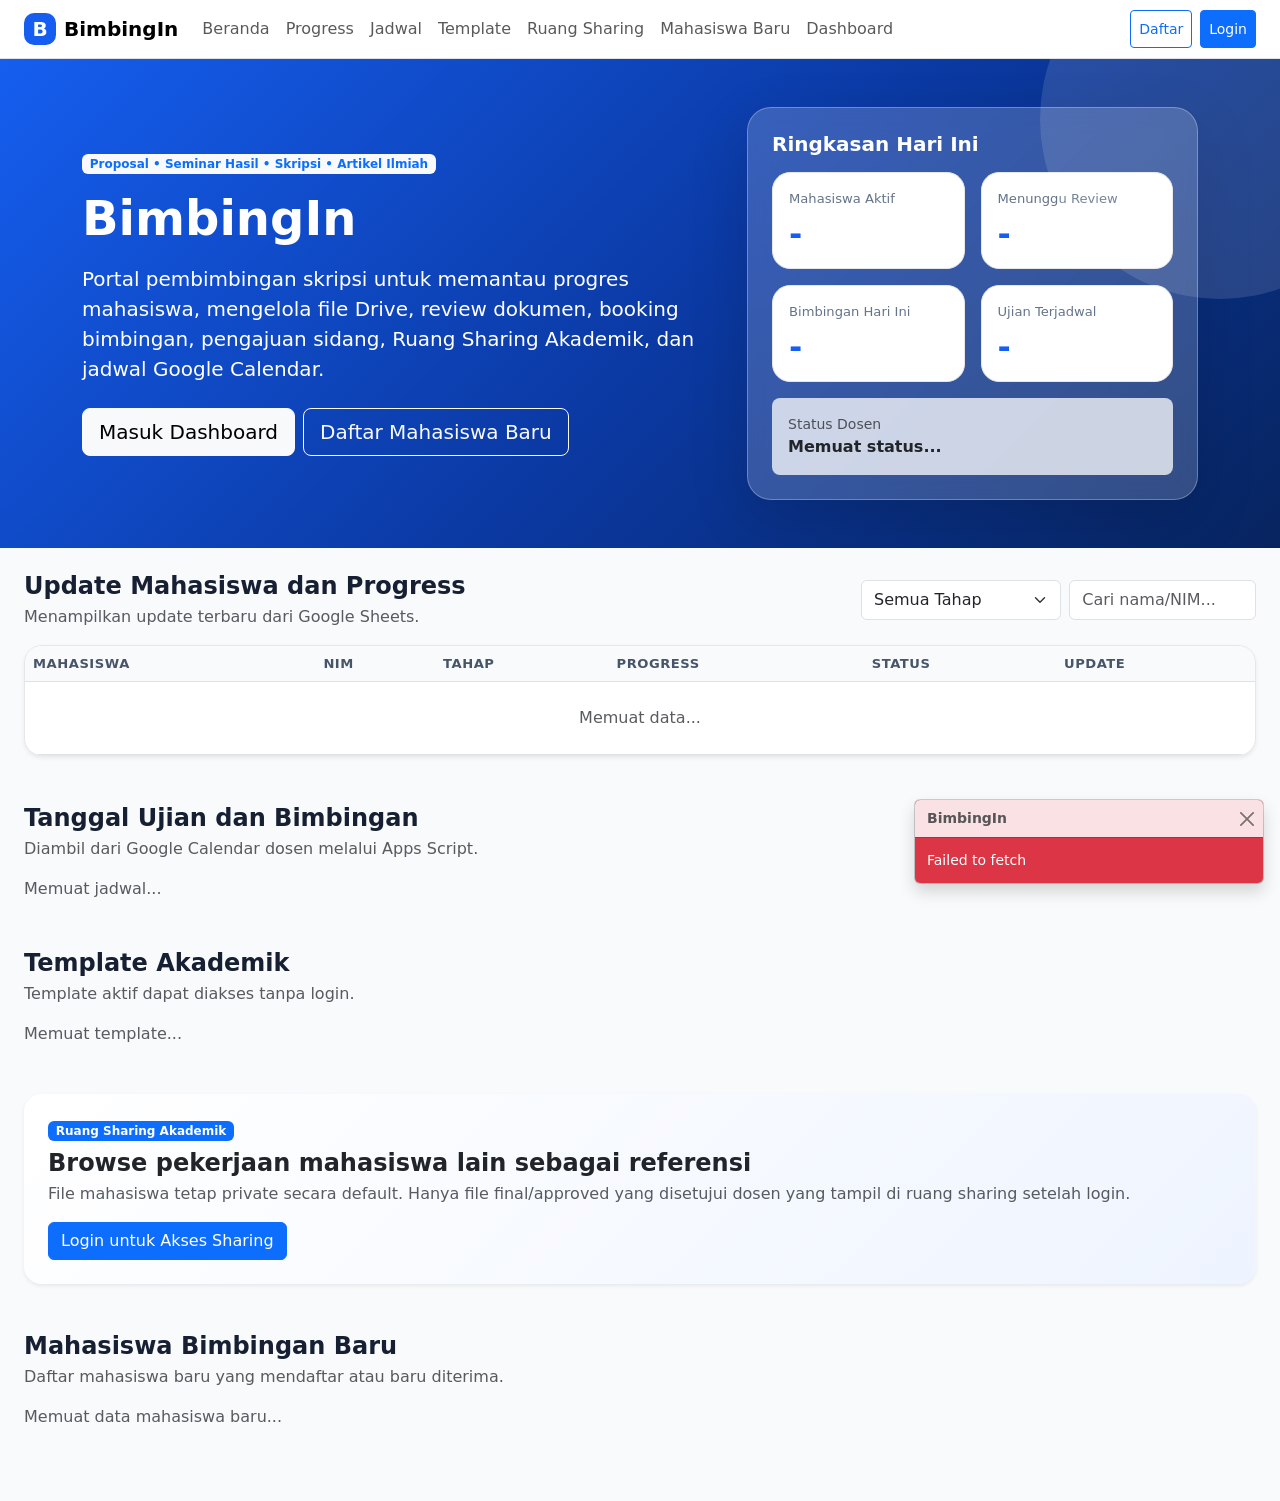
<file: index.html>
<!doctype html>
<html lang="id">
<head>
  <meta charset="utf-8">
  <meta name="viewport" content="width=device-width, initial-scale=1">
  <title>BimbingIn - Sistem Pembimbingan Skripsi</title>
  <meta name="description" content="BimbingIn adalah website pembimbingan skripsi terintegrasi Google Sheets, Drive, Calendar, dan Apps Script.">
  <link href="https://cdn.jsdelivr.net/npm/bootstrap@5.3.3/dist/css/bootstrap.min.css" rel="stylesheet">
  <link href="assets/css/style.css" rel="stylesheet">
</head>
<body>
<nav class="navbar navbar-expand-lg bg-white border-bottom sticky-top">
  <div class="container-fluid px-4">
    <a class="navbar-brand fw-bold d-flex align-items-center gap-2" href="#home"><span class="brand-mark">B</span>BimbingIn</a>
    <button class="navbar-toggler" type="button" data-bs-toggle="collapse" data-bs-target="#navbarNav"><span class="navbar-toggler-icon"></span></button>
    <div class="collapse navbar-collapse" id="navbarNav">
      <ul class="navbar-nav me-auto">
        <li class="nav-item"><a class="nav-link" href="#home">Beranda</a></li>
        <li class="nav-item"><a class="nav-link" href="#updates">Progress</a></li>
        <li class="nav-item"><a class="nav-link" href="#calendar">Jadwal</a></li>
        <li class="nav-item"><a class="nav-link" href="#templates">Template</a></li>
        <li class="nav-item"><a class="nav-link" href="#sharingInfo">Ruang Sharing</a></li>
        <li class="nav-item"><a class="nav-link" href="#newStudents">Mahasiswa Baru</a></li>
        <li class="nav-item"><a class="nav-link" href="#dashboard">Dashboard</a></li>
      </ul>
      <div class="d-flex gap-2" id="authButtons">
        <button class="btn btn-outline-primary btn-sm" data-bs-toggle="modal" data-bs-target="#registerModal">Daftar</button>
        <button class="btn btn-primary btn-sm" data-bs-toggle="modal" data-bs-target="#loginModal">Login</button>
      </div>
      <div class="d-none align-items-center gap-2" id="userBox">
        <span class="small text-muted" id="userLabel"></span>
        <button class="btn btn-outline-danger btn-sm" id="logoutBtn">Logout</button>
      </div>
    </div>
  </div>
</nav>

<header class="hero" id="home">
  <div class="container py-5">
    <div class="row g-4 align-items-center">
      <div class="col-lg-7">
        <span class="badge text-bg-light text-primary mb-3">Proposal • Seminar Hasil • Skripsi • Artikel Ilmiah</span>
        <h1 class="display-5 fw-bold mb-3">BimbingIn</h1>
        <p class="lead mb-4">Portal pembimbingan skripsi untuk memantau progres mahasiswa, mengelola file Drive, review dokumen, booking bimbingan, pengajuan sidang, Ruang Sharing Akademik, dan jadwal Google Calendar.</p>
        <div class="d-flex flex-wrap gap-2">
          <button class="btn btn-light btn-lg" data-bs-toggle="modal" data-bs-target="#loginModal">Masuk Dashboard</button>
          <button class="btn btn-outline-light btn-lg" data-bs-toggle="modal" data-bs-target="#registerModal">Daftar Mahasiswa Baru</button>
        </div>
      </div>
      <div class="col-lg-5">
        <div class="glass-card p-4">
          <h5 class="fw-bold mb-3">Ringkasan Hari Ini</h5>
          <div class="row g-3" id="summaryCards">
            <div class="col-6"><div class="mini-stat"><span>Mahasiswa Aktif</span><strong id="statActiveStudents">-</strong></div></div>
            <div class="col-6"><div class="mini-stat"><span>Menunggu Review</span><strong id="statPendingReviews">-</strong></div></div>
            <div class="col-6"><div class="mini-stat"><span>Bimbingan Hari Ini</span><strong id="statTodayGuidance">-</strong></div></div>
            <div class="col-6"><div class="mini-stat"><span>Ujian Terjadwal</span><strong id="statExamEvents">-</strong></div></div>
          </div>
          <div class="mt-3 p-3 rounded-3 bg-white bg-opacity-75 text-dark">
            <div class="small text-muted">Status Dosen</div>
            <div class="fw-semibold" id="lecturerAvailability">Memuat status...</div>
            <div class="small" id="lecturerAvailabilityNote"></div>
          </div>
        </div>
      </div>
    </div>
  </div>
</header>

<main class="container-fluid px-4 py-4">
  <section class="mb-5" id="updates">
    <div class="d-flex flex-wrap justify-content-between align-items-center gap-2 mb-3">
      <div><h2 class="h4 fw-bold mb-1">Update Mahasiswa dan Progress</h2><p class="text-muted mb-0">Menampilkan update terbaru dari Google Sheets.</p></div>
      <div class="d-flex gap-2"><select class="form-select" id="publicStageFilter"><option value="">Semua Tahap</option><option>Proposal</option><option>Seminar Hasil</option><option>Skripsi</option><option>Artikel Ilmiah</option></select><input class="form-control" id="publicSearch" placeholder="Cari nama/NIM..."></div>
    </div>
    <div class="table-responsive card shadow-sm"><table class="table table-hover align-middle mb-0"><thead><tr><th>Mahasiswa</th><th>NIM</th><th>Tahap</th><th>Progress</th><th>Status</th><th>Update</th></tr></thead><tbody id="publicProgressBody"><tr><td colspan="6" class="text-center text-muted py-4">Memuat data...</td></tr></tbody></table></div>
  </section>

  <section class="mb-5" id="calendar">
    <div class="d-flex justify-content-between align-items-center mb-3"><div><h2 class="h4 fw-bold mb-1">Tanggal Ujian dan Bimbingan</h2><p class="text-muted mb-0">Diambil dari Google Calendar dosen melalui Apps Script.</p></div><button class="btn btn-outline-secondary btn-sm" id="refreshPublicBtn">Muat Ulang</button></div>
    <div class="row g-3" id="calendarCards"><div class="col-12 text-muted">Memuat jadwal...</div></div>
  </section>

  <section class="mb-5" id="templates">
    <div class="d-flex justify-content-between align-items-center mb-3"><div><h2 class="h4 fw-bold mb-1">Template Akademik</h2><p class="text-muted mb-0">Template aktif dapat diakses tanpa login.</p></div></div>
    <div class="row g-3" id="templateCards"><div class="col-12 text-muted">Memuat template...</div></div>
  </section>

  <section class="mb-5" id="sharingInfo">
    <div class="card shadow-sm border-0 sharing-public-card"><div class="card-body p-4 d-flex flex-wrap justify-content-between align-items-center gap-3"><div><span class="badge text-bg-primary mb-2">Ruang Sharing Akademik</span><h2 class="h4 fw-bold mb-1">Browse pekerjaan mahasiswa lain sebagai referensi</h2><p class="text-muted mb-0">File mahasiswa tetap private secara default. Hanya file final/approved yang disetujui dosen yang tampil di ruang sharing setelah login.</p></div><button class="btn btn-primary" data-bs-toggle="modal" data-bs-target="#loginModal">Login untuk Akses Sharing</button></div></div>
  </section>

  <section class="mb-5" id="newStudents">
    <div class="d-flex justify-content-between align-items-center mb-3"><div><h2 class="h4 fw-bold mb-1">Mahasiswa Bimbingan Baru</h2><p class="text-muted mb-0">Daftar mahasiswa baru yang mendaftar atau baru diterima.</p></div></div>
    <div class="row g-3" id="newStudentCards"><div class="col-12 text-muted">Memuat data mahasiswa baru...</div></div>
  </section>

  <section class="mb-5 d-none" id="dashboard">
    <div class="d-flex flex-wrap justify-content-between align-items-center gap-2 mb-3"><div><h2 class="h4 fw-bold mb-1" id="dashboardTitle">Dashboard</h2><p class="text-muted mb-0" id="dashboardSubtitle">Fitur menyesuaikan role pengguna.</p></div><button class="btn btn-outline-secondary" id="printReportBtn">Print Report</button></div>
    <div class="card shadow-sm mb-3"><div class="card-body"><div class="d-flex flex-wrap justify-content-between gap-2 mb-3"><div><span class="badge text-bg-info mb-2" id="profileRoleBadge">Profil</span><h5 class="mb-1" id="profileName">-</h5><p class="text-muted mb-0" id="profileMeta">-</p></div><div class="small text-end" id="profileFolder"></div></div><div id="profileFormArea"></div></div></div>

    <div id="studentDashboard" class="d-none">
      <div class="row g-3 mb-3" id="studentSummaryCards"></div>
      <div class="row g-3 mb-3">
        <div class="col-xl-7"><div class="card shadow-sm h-100"><div class="card-body"><h5>Manajemen File Saya</h5><form id="uploadForm" class="row g-2 mb-3"><div class="col-md-4"><select class="form-select" name="folderType" required><option>Proposal</option><option>Seminar Hasil</option><option>Skripsi</option><option>Artikel Ilmiah</option><option>Data Pendukung</option><option>Data Lainnya</option></select></div><div class="col-md-5"><input class="form-control" type="file" name="file" required></div><div class="col-md-3 d-grid"><button class="btn btn-primary" type="submit">Unggah</button></div><div class="col-12"><textarea class="form-control" name="note" rows="2" placeholder="Catatan file atau revisi..."></textarea></div></form><div class="table-responsive"><table class="table table-sm align-middle"><thead><tr><th>Folder</th><th>File</th><th>Status</th><th>Aksi</th></tr></thead><tbody id="studentFilesBody"></tbody></table></div></div></div></div>
        <div class="col-xl-5"><div class="card shadow-sm h-100"><div class="card-body"><h5>Ajukan Review</h5><form id="submitReviewForm"><label class="form-label">Pilih File</label><select class="form-select mb-2" name="fileId" id="submitReviewFileSelect" required></select><label class="form-label">Catatan Perbaikan/Klarifikasi</label><textarea class="form-control mb-2" name="studentNote" rows="4" placeholder="Jelaskan bagian yang sudah diperbaiki atau hal yang ingin dikonfirmasi."></textarea><button class="btn btn-primary" type="submit">Ajukan Review</button></form><hr><h6>Hasil Review Terbaru</h6><div id="studentReviewsBox" class="notes-box">Belum ada review.</div></div></div></div>
      </div>
      <div class="row g-3"><div class="col-lg-6"><div class="card shadow-sm"><div class="card-body"><h5>Ajukan Bimbingan</h5><form id="guidanceForm" class="row g-2"><div class="col-md-6"><input class="form-control" type="datetime-local" name="preferredStart" required></div><div class="col-md-6"><select class="form-select" name="mode"><option>Online</option><option>Offline</option></select></div><div class="col-12"><input class="form-control" name="topic" placeholder="Topik bimbingan" required></div><div class="col-12"><button class="btn btn-primary" type="submit">Ajukan Bimbingan</button></div></form></div></div></div><div class="col-lg-6"><div class="card shadow-sm"><div class="card-body"><h5>Ajukan Sidang</h5><form id="examForm" class="row g-2"><div class="col-md-6"><select class="form-select" name="examType"><option>Proposal</option><option>Seminar Hasil</option><option>Skripsi</option></select></div><div class="col-md-6"><input class="form-control" type="datetime-local" name="preferredDateTime" required></div><div class="col-12"><textarea class="form-control" name="note" rows="2" placeholder="Catatan kelengkapan sidang..."></textarea></div><div class="col-12"><button class="btn btn-primary" type="submit">Ajukan Sidang</button></div></form></div></div></div></div>
      <div class="card shadow-sm mt-3"><div class="card-body"><h5>Kontak Dosen</h5><div id="studentContactBox" class="d-flex flex-wrap gap-2"></div></div></div>
      <div class="card shadow-sm mt-3" id="sharingStudentPanel"><div class="card-body"><div class="d-flex flex-wrap justify-content-between align-items-center gap-2 mb-3"><div><h5 class="mb-1">Ruang Sharing Akademik</h5><p class="text-muted mb-0 small">Browse file referensi mahasiswa lain yang sudah disetujui dosen.</p></div><button class="btn btn-outline-primary btn-sm" data-bs-toggle="modal" data-bs-target="#shareRequestModal">Ajukan File Saya ke Sharing</button></div><div class="row g-2 mb-3"><div class="col-md-4"><select class="form-select" id="sharedCategoryFilter"><option value="">Semua Kategori</option><option>Proposal</option><option>Seminar Hasil</option><option>Skripsi</option><option>Artikel Ilmiah</option><option>Slide Presentasi</option><option>Referensi Lainnya</option></select></div><div class="col-md-8"><input class="form-control" id="sharedSearch" placeholder="Cari judul, topik, tahun..."></div></div><div class="table-responsive"><table class="table table-sm align-middle"><thead><tr><th>Judul</th><th>Kategori</th><th>Topik</th><th>Pemilik</th><th>Aksi</th></tr></thead><tbody id="sharedReferencesBody"></tbody></table></div></div></div>
    </div>

    <div id="lecturerDashboard" class="d-none">
      <div class="row g-3 mb-3" id="lecturerStats"></div>
      <div class="row g-3 mb-3"><div class="col-xl-8"><div class="card shadow-sm h-100"><div class="card-body"><div class="d-flex justify-content-between mb-2"><h5>Mahasiswa Bimbingan</h5><button class="btn btn-sm btn-outline-primary" data-bs-toggle="modal" data-bs-target="#addStudentModal">Tambah Manual</button></div><div class="table-responsive"><table class="table align-middle"><thead><tr><th>Mahasiswa</th><th>Tahap</th><th>Status</th><th>Review</th><th>Aksi</th></tr></thead><tbody id="lecturerStudentsBody"></tbody></table></div></div></div></div><div class="col-xl-4"><div class="card shadow-sm h-100"><div class="card-body"><h5>Status Dosen</h5><form id="lecturerStatusForm"><select class="form-select mb-2" name="availabilityStatus"><option>Available Online</option><option>Available Offline</option><option>Available Online & Offline</option><option>By Appointment</option><option>Tidak Tersedia</option></select><input class="form-control mb-2" name="consultationHours" placeholder="Jam konsultasi"><input class="form-control mb-2" name="offlineLocation" placeholder="Lokasi offline"><input class="form-control mb-2" name="onlineLink" placeholder="Link online"><textarea class="form-control mb-2" name="note" rows="3" placeholder="Catatan status"></textarea><button class="btn btn-primary btn-sm" type="submit">Simpan Status</button></form></div></div></div></div>
      <div class="row g-3 mb-3"><div class="col-lg-6"><div class="card shadow-sm"><div class="card-body"><h5>Review Menunggu</h5><div id="pendingReviewsList"></div></div></div></div><div class="col-lg-6"><div class="card shadow-sm"><div class="card-body"><h5>Pengajuan Jadwal</h5><div id="pendingSchedulesList"></div></div></div></div></div>
      <div class="card shadow-sm mb-3"><div class="card-body"><h5>Upload Template Publik</h5><form id="templateForm" class="row g-2"><div class="col-md-3"><select class="form-select" name="category"><option>Proposal</option><option>Seminar Hasil</option><option>Skripsi</option><option>Artikel Ilmiah</option><option>Administrasi</option></select></div><div class="col-md-3"><input class="form-control" name="title" placeholder="Judul template" required></div><div class="col-md-3"><input class="form-control" type="file" name="file" required></div><div class="col-md-3 d-grid"><button class="btn btn-primary" type="submit">Upload Template</button></div><div class="col-12"><textarea class="form-control" name="description" rows="2" placeholder="Deskripsi singkat"></textarea></div></form></div></div>
      <div class="card shadow-sm"><div class="card-body"><h5>Kelola Ruang Sharing Akademik</h5><p class="small text-muted">Setujui file mahasiswa yang boleh menjadi referensi bersama.</p><div class="row g-3"><div class="col-lg-6"><h6>Permintaan Sharing</h6><div id="shareRequestsList"></div></div><div class="col-lg-6"><h6>Referensi Aktif</h6><div id="lecturerSharedList"></div></div></div></div></div>
    </div>
  </section>
</main>

<div class="modal fade" id="loginModal" tabindex="-1"><div class="modal-dialog modal-dialog-centered"><div class="modal-content"><div class="modal-header"><h5 class="modal-title">Login BimbingIn</h5><button type="button" class="btn-close" data-bs-dismiss="modal"></button></div><form id="loginForm"><div class="modal-body"><div class="alert alert-info small">Akun demo setelah setup: <b>dosen/dosen123</b> atau <b>202201001/mhs123</b>.</div><label class="form-label">Username</label><input class="form-control mb-2" name="username" required><label class="form-label">Password</label><input class="form-control" name="password" type="password" required></div><div class="modal-footer"><button class="btn btn-primary" type="submit">Masuk</button></div></form></div></div></div>
<div class="modal fade" id="registerModal" tabindex="-1"><div class="modal-dialog modal-lg modal-dialog-scrollable"><div class="modal-content"><div class="modal-header"><h5 class="modal-title">Daftar Mahasiswa Bimbingan Baru</h5><button type="button" class="btn-close" data-bs-dismiss="modal"></button></div><form id="registerForm"><div class="modal-body"><div class="row g-2"><div class="col-md-6"><label class="form-label">Nama Lengkap</label><input class="form-control" name="name" required></div><div class="col-md-6"><label class="form-label">NIM</label><input class="form-control" name="nim" required></div><div class="col-md-6"><label class="form-label">Email</label><input class="form-control" type="email" name="email" required></div><div class="col-md-6"><label class="form-label">WhatsApp</label><input class="form-control" name="whatsapp" placeholder="08xxxxxxxxxx"></div><div class="col-md-6"><label class="form-label">Program Studi</label><input class="form-control" name="program" value="S1 Sistem Informasi"></div><div class="col-md-6"><label class="form-label">Angkatan</label><input class="form-control" name="cohort" placeholder="2022"></div><div class="col-12"><label class="form-label">Judul Sementara</label><input class="form-control" name="thesisTitle"></div><div class="col-12"><label class="form-label">Topik/Bidang Penelitian</label><input class="form-control" name="researchTopic"></div><div class="col-md-6"><label class="form-label">Password Awal</label><input class="form-control" type="password" name="password" required></div><div class="col-md-6"><label class="form-label">Konfirmasi Password</label><input class="form-control" type="password" name="confirmPassword" required></div></div><div class="small text-muted mt-3">Username akan menggunakan NIM. Setelah diverifikasi dosen, folder Drive dibuat otomatis dengan format NIM_NAMA beserta subfolder wajib.</div></div><div class="modal-footer"><button class="btn btn-primary" type="submit">Kirim Pendaftaran</button></div></form></div></div></div>
<div class="modal fade" id="addStudentModal" tabindex="-1"><div class="modal-dialog modal-lg"><div class="modal-content"><div class="modal-header"><h5 class="modal-title">Tambah Mahasiswa Manual</h5><button type="button" class="btn-close" data-bs-dismiss="modal"></button></div><form id="addStudentForm"><div class="modal-body"><div class="row g-2"><div class="col-md-6"><input class="form-control" name="name" placeholder="Nama mahasiswa" required></div><div class="col-md-6"><input class="form-control" name="nim" placeholder="NIM" required></div><div class="col-md-6"><input class="form-control" type="email" name="email" placeholder="Email" required></div><div class="col-md-6"><input class="form-control" name="whatsapp" placeholder="WhatsApp"></div><div class="col-md-6"><input class="form-control" name="program" value="S1 Sistem Informasi"></div><div class="col-md-6"><input class="form-control" name="password" placeholder="Password awal" value="mhs123"></div><div class="col-12"><input class="form-control" name="thesisTitle" placeholder="Judul/topik awal"></div></div></div><div class="modal-footer"><button class="btn btn-primary" type="submit">Buat Akun dan Folder</button></div></form></div></div></div>
<div class="modal fade" id="reviewModal" tabindex="-1"><div class="modal-dialog modal-lg"><div class="modal-content"><div class="modal-header"><h5 class="modal-title">Review Submission</h5><button type="button" class="btn-close" data-bs-dismiss="modal"></button></div><form id="reviewForm"><div class="modal-body"><input type="hidden" name="submissionId"><div id="reviewSubmissionInfo" class="mb-3"></div><label class="form-label">Status Review</label><select class="form-select mb-2" name="status"><option>Revisi Minor</option><option>Revisi Mayor</option><option>Disetujui</option><option>Ditolak</option><option>Final</option></select><label class="form-label">Catatan Review</label><textarea class="form-control mb-2" name="lecturerReview" rows="5" required></textarea><label class="form-label">File Review Dosen (opsional)</label><input class="form-control" type="file" name="reviewFile"></div><div class="modal-footer"><button class="btn btn-primary" type="submit">Simpan Review</button></div></form></div></div></div>
<div class="modal fade" id="shareRequestModal" tabindex="-1"><div class="modal-dialog modal-lg"><div class="modal-content"><div class="modal-header"><h5 class="modal-title">Ajukan File ke Ruang Sharing</h5><button type="button" class="btn-close" data-bs-dismiss="modal"></button></div><form id="shareRequestForm"><div class="modal-body"><div class="alert alert-warning small">Hanya ajukan file yang sudah final, aman dibagikan, dan tidak memuat data pribadi/sensitif.</div><label class="form-label">Pilih File Saya</label><select class="form-select mb-2" name="fileId" id="studentShareFileSelect" required></select><div class="row g-2"><div class="col-md-6"><label class="form-label">Judul Publik</label><input class="form-control" name="title" required></div><div class="col-md-6"><label class="form-label">Kategori</label><select class="form-select" name="category"><option>Proposal</option><option>Seminar Hasil</option><option>Skripsi</option><option>Artikel Ilmiah</option><option>Slide Presentasi</option><option>Referensi Lainnya</option></select></div><div class="col-md-6"><label class="form-label">Topik</label><input class="form-control" name="topic"></div><div class="col-md-6"><label class="form-label">Tahun</label><input class="form-control" name="year"></div><div class="col-md-6"><label class="form-label">Tampilkan Pemilik</label><select class="form-select" name="ownerDisplayMode"><option value="Anonymous">Samarkan identitas</option><option value="ShowName">Tampilkan nama</option></select></div><div class="col-12"><label class="form-label">Deskripsi</label><textarea class="form-control" name="description" rows="3"></textarea></div></div></div><div class="modal-footer"><button class="btn btn-primary" type="submit">Ajukan ke Dosen</button></div></form></div></div></div>
<div class="modal fade" id="approveShareModal" tabindex="-1"><div class="modal-dialog modal-lg"><div class="modal-content"><div class="modal-header"><h5 class="modal-title">Setujui Ruang Sharing</h5><button type="button" class="btn-close" data-bs-dismiss="modal"></button></div><form id="approveShareForm"><div class="modal-body"><input type="hidden" name="fileId"><div id="approveShareInfo" class="mb-3"></div><div class="row g-2"><div class="col-md-6"><label class="form-label">Judul Publik</label><input class="form-control" name="title" required></div><div class="col-md-6"><label class="form-label">Kategori</label><select class="form-select" name="category"><option>Proposal</option><option>Seminar Hasil</option><option>Skripsi</option><option>Artikel Ilmiah</option><option>Slide Presentasi</option><option>Referensi Lainnya</option></select></div><div class="col-md-6"><label class="form-label">Topik</label><input class="form-control" name="topic"></div><div class="col-md-6"><label class="form-label">Tahun</label><input class="form-control" name="year"></div><div class="col-md-6"><label class="form-label">Identitas Pemilik</label><select class="form-select" name="ownerDisplayMode"><option value="Anonymous">Samarkan identitas</option><option value="ShowName">Tampilkan nama</option></select></div><div class="col-md-6"><label class="form-label">Visibility</label><select class="form-select" name="visibility"><option>LoginOnly</option><option>Public</option></select></div><div class="col-12"><label class="form-label">Deskripsi</label><textarea class="form-control" name="description" rows="3"></textarea></div></div></div><div class="modal-footer"><button class="btn btn-primary" type="submit">Setujui dan Salin ke Folder SHARING</button></div></form></div></div></div>
<div class="modal fade" id="studentDetailModal" tabindex="-1"><div class="modal-dialog modal-lg modal-dialog-scrollable"><div class="modal-content"><div class="modal-header"><h5 class="modal-title" id="studentDetailTitle">Detail Mahasiswa</h5><button type="button" class="btn-close" data-bs-dismiss="modal"></button></div><div class="modal-body" id="studentDetailBody"></div></div></div></div>
<div class="toast-container position-fixed bottom-0 end-0 p-3"><div id="appToast" class="toast"><div class="toast-header"><strong class="me-auto">BimbingIn</strong><button type="button" class="btn-close" data-bs-dismiss="toast"></button></div><div class="toast-body" id="toastBody"></div></div></div>
<script src="https://cdn.jsdelivr.net/npm/bootstrap@5.3.3/dist/js/bootstrap.bundle.min.js"></script>
<script src="assets/js/config.js"></script>
<script src="assets/js/app.js"></script>
</body>
</html>
</file>
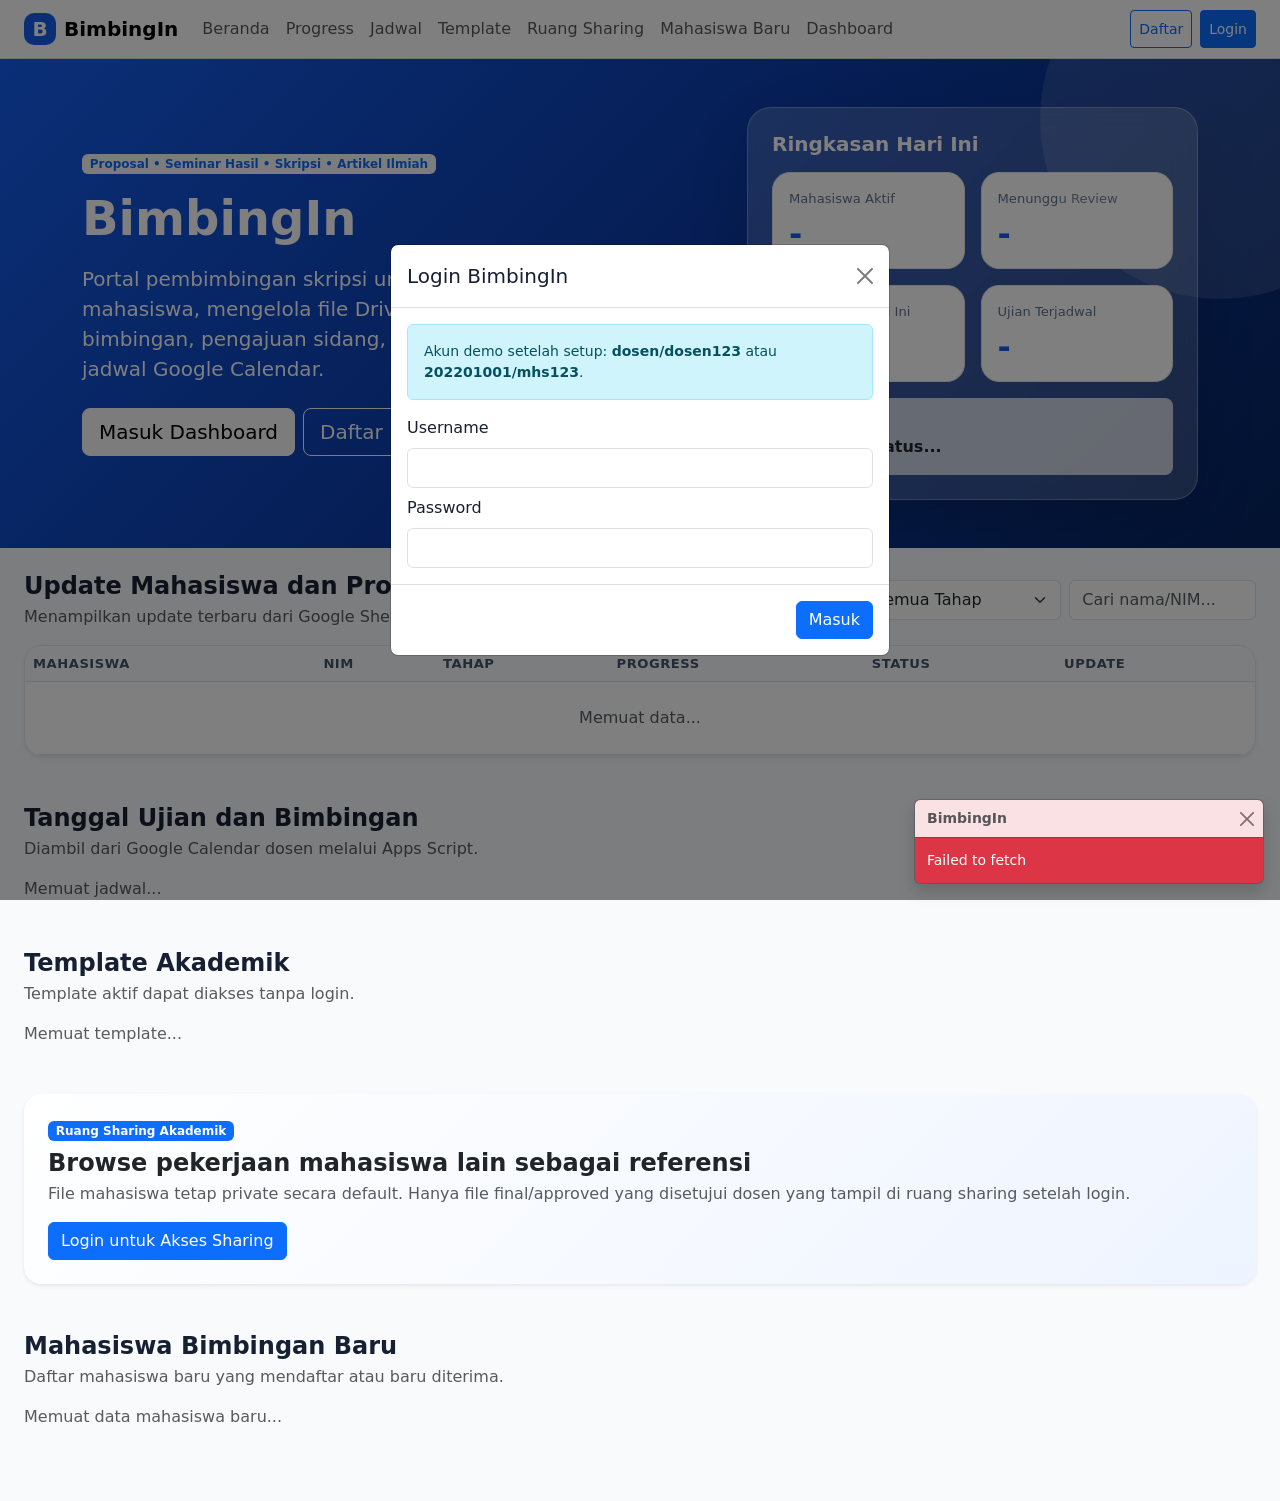
<file: dashboard.html>
<!doctype html>
<html lang="id">
<head>
  <meta charset="utf-8">
  <meta name="viewport" content="width=device-width, initial-scale=1">
  <title>Dashboard - BimbingIn</title>
  <meta name="description" content="Dashboard mahasiswa dan dosen BimbingIn.">
  <link href="https://cdn.jsdelivr.net/npm/bootstrap@5.3.3/dist/css/bootstrap.min.css" rel="stylesheet">
  <link href="assets/css/style.css" rel="stylesheet">
</head>
<body data-page="dashboard">
<nav class="navbar navbar-expand-lg bg-white border-bottom sticky-top app-navbar">
  <div class="container-fluid px-3 px-lg-4">
    <a class="navbar-brand fw-bold d-flex align-items-center gap-2" href="index.html"><span class="brand-mark">B</span>BimbingIn</a>
    <button class="navbar-toggler" type="button" data-bs-toggle="collapse" data-bs-target="#navbarNav"><span class="navbar-toggler-icon"></span></button>
    <div class="collapse navbar-collapse" id="navbarNav">
      <ul class="navbar-nav me-auto">
        <li class="nav-item"><a class="nav-link" href="index.html#home">Beranda</a></li>
        <li class="nav-item"><a class="nav-link" href="index.html#updates">Progress</a></li>
        <li class="nav-item"><a class="nav-link" href="index.html#calendar">Jadwal</a></li>
        <li class="nav-item"><a class="nav-link" href="index.html#templates">Template</a></li>
        <li class="nav-item"><a class="nav-link" href="sharing.html">Ruang Sharing</a></li>
        <li class="nav-item"><a class="nav-link active" href="dashboard.html">Dashboard</a></li>
      </ul>
      <div class="d-flex gap-2" id="authButtons">
        <button class="btn btn-outline-primary btn-sm" data-bs-toggle="modal" data-bs-target="#registerModal">Daftar</button>
        <button class="btn btn-primary btn-sm" data-bs-toggle="modal" data-bs-target="#loginModal">Login</button>
      </div>
      <div class="d-none align-items-center gap-2" id="userBox">
        <span class="small text-muted" id="userLabel"></span>
        <button class="btn btn-outline-danger btn-sm" id="logoutBtn">Logout</button>
      </div>
    </div>
  </div>
</nav>
<main class="container-fluid px-3 px-lg-4 py-4">
<section class="mb-5" id="dashboard">
<div class="d-flex flex-wrap justify-content-between align-items-center gap-2 mb-3"><div><h2 class="h4 fw-bold mb-1" id="dashboardTitle">Dashboard</h2><p class="text-muted mb-0" id="dashboardSubtitle">Fitur menyesuaikan role pengguna.</p></div><button class="btn btn-outline-secondary" id="printReportBtn">Print Report</button></div>
<div class="card shadow-sm mb-3"><div class="card-body"><div class="d-flex flex-wrap justify-content-between gap-2 mb-3"><div><span class="badge text-bg-info mb-2" id="profileRoleBadge">Profil</span><h5 class="mb-1" id="profileName">-</h5><p class="text-muted mb-0" id="profileMeta">-</p></div><div class="small text-end" id="profileFolder"></div></div><div id="profileFormArea"></div></div></div>
<div class="d-none" id="studentDashboard">
<div class="row g-3 mb-3" id="studentSummaryCards"></div>
<div class="row g-3 mb-3">
<div class="col-xl-7"><div class="card shadow-sm h-100"><div class="card-body"><h5>Manajemen File Saya</h5><form class="row g-2 mb-3" id="uploadForm"><div class="col-md-4"><select class="form-select" name="folderType" required=""><option>Proposal</option><option>Seminar Hasil</option><option>Skripsi</option><option>Artikel Ilmiah</option><option>Data Pendukung</option><option>Data Lainnya</option></select></div><div class="col-md-5"><input class="form-control" name="file" required="" type="file"/></div><div class="col-md-3 d-grid"><button class="btn btn-primary" type="submit">Unggah</button></div><div class="col-12"><textarea class="form-control" name="note" placeholder="Catatan file atau revisi..." rows="2"></textarea></div></form><div class="table-responsive"><table class="table table-sm align-middle"><thead><tr><th>Folder</th><th>File</th><th>Status</th><th>Aksi</th></tr></thead><tbody id="studentFilesBody"></tbody></table></div></div></div></div>
<div class="col-xl-5"><div class="card shadow-sm h-100"><div class="card-body"><h5>Ajukan Review</h5><form id="submitReviewForm"><label class="form-label">Pilih File</label><select class="form-select mb-2" id="submitReviewFileSelect" name="fileId" required=""></select><label class="form-label">Catatan Perbaikan/Klarifikasi</label><textarea class="form-control mb-2" name="studentNote" placeholder="Jelaskan bagian yang sudah diperbaiki atau hal yang ingin dikonfirmasi." rows="4"></textarea><button class="btn btn-primary" type="submit">Ajukan Review</button></form><hr/><h6>Hasil Review Terbaru</h6><div class="notes-box" id="studentReviewsBox">Belum ada review.</div></div></div></div>
</div>
<div class="row g-3"><div class="col-lg-6"><div class="card shadow-sm"><div class="card-body"><h5>Ajukan Bimbingan</h5><form class="row g-2" id="guidanceForm"><div class="col-md-6"><input class="form-control" name="preferredStart" required="" type="datetime-local"/></div><div class="col-md-6"><select class="form-select" name="mode"><option>Online</option><option>Offline</option></select></div><div class="col-12"><input class="form-control" name="topic" placeholder="Topik bimbingan" required=""/></div><div class="col-12"><button class="btn btn-primary" type="submit">Ajukan Bimbingan</button></div></form></div></div></div><div class="col-lg-6"><div class="card shadow-sm"><div class="card-body"><h5>Ajukan Sidang</h5><form class="row g-2" id="examForm"><div class="col-md-6"><select class="form-select" name="examType"><option>Proposal</option><option>Seminar Hasil</option><option>Skripsi</option></select></div><div class="col-md-6"><input class="form-control" name="preferredDateTime" required="" type="datetime-local"/></div><div class="col-12"><textarea class="form-control" name="note" placeholder="Catatan kelengkapan sidang..." rows="2"></textarea></div><div class="col-12"><button class="btn btn-primary" type="submit">Ajukan Sidang</button></div></form></div></div></div></div>
<div class="card shadow-sm mt-3"><div class="card-body"><h5>Kontak Dosen</h5><div class="d-flex flex-wrap gap-2" id="studentContactBox"></div></div></div>
<div class="card shadow-sm mt-3" id="sharingStudentPanel"><div class="card-body"><div class="d-flex flex-wrap justify-content-between align-items-center gap-2 mb-3"><div><h5 class="mb-1">Ruang Sharing Akademik</h5><p class="text-muted mb-0 small">Browse file referensi mahasiswa lain yang sudah disetujui dosen.</p></div><button class="btn btn-outline-primary btn-sm" data-bs-target="#shareRequestModal" data-bs-toggle="modal">Ajukan File Saya ke Sharing</button></div><div class="row g-2 mb-3"><div class="col-md-4"><select class="form-select" id="sharedCategoryFilter"><option value="">Semua Kategori</option><option>Proposal</option><option>Seminar Hasil</option><option>Skripsi</option><option>Artikel Ilmiah</option><option>Slide Presentasi</option><option>Referensi Lainnya</option></select></div><div class="col-md-8"><input class="form-control" id="sharedSearch" placeholder="Cari judul, topik, tahun..."/></div></div><div class="table-responsive"><table class="table table-sm align-middle"><thead><tr><th>Judul</th><th>Kategori</th><th>Topik</th><th>Pemilik</th><th>Aksi</th></tr></thead><tbody id="sharedReferencesBody"></tbody></table></div></div></div>
</div>
<div class="d-none" id="lecturerDashboard">
<div class="row g-3 mb-3" id="lecturerStats"></div>
<div class="row g-3 mb-3"><div class="col-xl-8"><div class="card shadow-sm h-100"><div class="card-body"><div class="d-flex justify-content-between mb-2"><h5>Mahasiswa Bimbingan</h5><button class="btn btn-sm btn-outline-primary" data-bs-target="#addStudentModal" data-bs-toggle="modal">Tambah Manual</button></div><div class="table-responsive"><table class="table align-middle"><thead><tr><th>Mahasiswa</th><th>Tahap</th><th>Status</th><th>Review</th><th>Aksi</th></tr></thead><tbody id="lecturerStudentsBody"></tbody></table></div></div></div></div><div class="col-xl-4"><div class="card shadow-sm h-100"><div class="card-body"><h5>Status Dosen</h5><form id="lecturerStatusForm"><select class="form-select mb-2" name="availabilityStatus"><option>Available Online</option><option>Available Offline</option><option>Available Online &amp; Offline</option><option>By Appointment</option><option>Tidak Tersedia</option></select><input class="form-control mb-2" name="consultationHours" placeholder="Jam konsultasi"/><input class="form-control mb-2" name="offlineLocation" placeholder="Lokasi offline"/><input class="form-control mb-2" name="onlineLink" placeholder="Link online"/><textarea class="form-control mb-2" name="note" placeholder="Catatan status" rows="3"></textarea><button class="btn btn-primary btn-sm" type="submit">Simpan Status</button></form></div></div></div></div>
<div class="row g-3 mb-3"><div class="col-lg-6"><div class="card shadow-sm"><div class="card-body"><h5>Review Menunggu</h5><div id="pendingReviewsList"></div></div></div></div><div class="col-lg-6"><div class="card shadow-sm"><div class="card-body"><h5>Pengajuan Jadwal</h5><div id="pendingSchedulesList"></div></div></div></div></div>
<div class="card shadow-sm mb-3"><div class="card-body"><h5>Upload Template Publik</h5><form class="row g-2" id="templateForm"><div class="col-md-3"><select class="form-select" name="category"><option>Proposal</option><option>Seminar Hasil</option><option>Skripsi</option><option>Artikel Ilmiah</option><option>Administrasi</option></select></div><div class="col-md-3"><input class="form-control" name="title" placeholder="Judul template" required=""/></div><div class="col-md-3"><input class="form-control" name="file" required="" type="file"/></div><div class="col-md-3 d-grid"><button class="btn btn-primary" type="submit">Upload Template</button></div><div class="col-12"><textarea class="form-control" name="description" placeholder="Deskripsi singkat" rows="2"></textarea></div></form></div></div>
<div class="card shadow-sm"><div class="card-body"><h5>Kelola Ruang Sharing Akademik</h5><p class="small text-muted">Setujui file mahasiswa yang boleh menjadi referensi bersama.</p><div class="row g-3"><div class="col-lg-6"><h6>Permintaan Sharing</h6><div id="shareRequestsList"></div></div><div class="col-lg-6"><h6>Referensi Aktif</h6><div id="lecturerSharedList"></div></div></div></div></div>
</div>
</section>
</main>
<div class="modal fade" id="addStudentModal" tabindex="-1"><div class="modal-dialog modal-lg"><div class="modal-content"><div class="modal-header"><h5 class="modal-title">Tambah Mahasiswa Manual</h5><button class="btn-close" data-bs-dismiss="modal" type="button"></button></div><form id="addStudentForm"><div class="modal-body"><div class="row g-2"><div class="col-md-6"><input class="form-control" name="name" placeholder="Nama mahasiswa" required=""/></div><div class="col-md-6"><input class="form-control" name="nim" placeholder="NIM" required=""/></div><div class="col-md-6"><input class="form-control" name="email" placeholder="Email" required="" type="email"/></div><div class="col-md-6"><input class="form-control" name="whatsapp" placeholder="WhatsApp"/></div><div class="col-md-6"><input class="form-control" name="program" value="S1 Sistem Informasi"/></div><div class="col-md-6"><input class="form-control" name="password" placeholder="Password awal" value="mhs123"/></div><div class="col-12"><input class="form-control" name="thesisTitle" placeholder="Judul/topik awal"/></div></div></div><div class="modal-footer"><button class="btn btn-primary" type="submit">Buat Akun dan Folder</button></div></form></div></div></div>
<div class="modal fade" id="reviewModal" tabindex="-1"><div class="modal-dialog modal-lg"><div class="modal-content"><div class="modal-header"><h5 class="modal-title">Review Submission</h5><button class="btn-close" data-bs-dismiss="modal" type="button"></button></div><form id="reviewForm"><div class="modal-body"><input name="submissionId" type="hidden"/><div class="mb-3" id="reviewSubmissionInfo"></div><label class="form-label">Status Review</label><select class="form-select mb-2" name="status"><option>Revisi Minor</option><option>Revisi Mayor</option><option>Disetujui</option><option>Ditolak</option><option>Final</option></select><label class="form-label">Catatan Review</label><textarea class="form-control mb-2" name="lecturerReview" required="" rows="5"></textarea><label class="form-label">File Review Dosen (opsional)</label><input class="form-control" name="reviewFile" type="file"/></div><div class="modal-footer"><button class="btn btn-primary" type="submit">Simpan Review</button></div></form></div></div></div>
<div class="modal fade" id="shareRequestModal" tabindex="-1"><div class="modal-dialog modal-lg"><div class="modal-content"><div class="modal-header"><h5 class="modal-title">Ajukan File ke Ruang Sharing</h5><button class="btn-close" data-bs-dismiss="modal" type="button"></button></div><form id="shareRequestForm"><div class="modal-body"><div class="alert alert-warning small">Hanya ajukan file yang sudah final, aman dibagikan, dan tidak memuat data pribadi/sensitif.</div><label class="form-label">Pilih File Saya</label><select class="form-select mb-2" id="studentShareFileSelect" name="fileId" required=""></select><div class="row g-2"><div class="col-md-6"><label class="form-label">Judul Publik</label><input class="form-control" name="title" required=""/></div><div class="col-md-6"><label class="form-label">Kategori</label><select class="form-select" name="category"><option>Proposal</option><option>Seminar Hasil</option><option>Skripsi</option><option>Artikel Ilmiah</option><option>Slide Presentasi</option><option>Referensi Lainnya</option></select></div><div class="col-md-6"><label class="form-label">Topik</label><input class="form-control" name="topic"/></div><div class="col-md-6"><label class="form-label">Tahun</label><input class="form-control" name="year"/></div><div class="col-md-6"><label class="form-label">Tampilkan Pemilik</label><select class="form-select" name="ownerDisplayMode"><option value="Anonymous">Samarkan identitas</option><option value="ShowName">Tampilkan nama</option></select></div><div class="col-12"><label class="form-label">Deskripsi</label><textarea class="form-control" name="description" rows="3"></textarea></div></div></div><div class="modal-footer"><button class="btn btn-primary" type="submit">Ajukan ke Dosen</button></div></form></div></div></div>
<div class="modal fade" id="approveShareModal" tabindex="-1"><div class="modal-dialog modal-lg"><div class="modal-content"><div class="modal-header"><h5 class="modal-title">Setujui Ruang Sharing</h5><button class="btn-close" data-bs-dismiss="modal" type="button"></button></div><form id="approveShareForm"><div class="modal-body"><input name="fileId" type="hidden"/><div class="mb-3" id="approveShareInfo"></div><div class="row g-2"><div class="col-md-6"><label class="form-label">Judul Publik</label><input class="form-control" name="title" required=""/></div><div class="col-md-6"><label class="form-label">Kategori</label><select class="form-select" name="category"><option>Proposal</option><option>Seminar Hasil</option><option>Skripsi</option><option>Artikel Ilmiah</option><option>Slide Presentasi</option><option>Referensi Lainnya</option></select></div><div class="col-md-6"><label class="form-label">Topik</label><input class="form-control" name="topic"/></div><div class="col-md-6"><label class="form-label">Tahun</label><input class="form-control" name="year"/></div><div class="col-md-6"><label class="form-label">Identitas Pemilik</label><select class="form-select" name="ownerDisplayMode"><option value="Anonymous">Samarkan identitas</option><option value="ShowName">Tampilkan nama</option></select></div><div class="col-md-6"><label class="form-label">Visibility</label><select class="form-select" name="visibility"><option>LoginOnly</option><option>Public</option></select></div><div class="col-12"><label class="form-label">Deskripsi</label><textarea class="form-control" name="description" rows="3"></textarea></div></div></div><div class="modal-footer"><button class="btn btn-primary" type="submit">Setujui dan Salin ke Folder SHARING</button></div></form></div></div></div>
<div class="modal fade" id="studentDetailModal" tabindex="-1"><div class="modal-dialog modal-lg modal-dialog-scrollable"><div class="modal-content"><div class="modal-header"><h5 class="modal-title" id="studentDetailTitle">Detail Mahasiswa</h5><button class="btn-close" data-bs-dismiss="modal" type="button"></button></div><div class="modal-body" id="studentDetailBody"></div></div></div></div>
<div id="pageLoader" class="page-loader d-none" aria-live="polite" aria-busy="true">
  <div class="loader-card">
    <div class="spinner-border text-primary" role="status"></div>
    <div>Memproses data...</div>
  </div>
</div>
<div class="toast-container position-fixed bottom-0 end-0 p-3">
  <div id="appToast" class="toast app-toast" role="alert" aria-live="assertive" aria-atomic="true">
    <div class="toast-header"><strong class="me-auto">BimbingIn</strong><button type="button" class="btn-close" data-bs-dismiss="toast"></button></div>
    <div class="toast-body" id="toastBody"></div>
  </div>
</div>
<script src="https://cdn.jsdelivr.net/npm/bootstrap@5.3.3/dist/js/bootstrap.bundle.min.js"></script>
<script src="assets/js/config.js"></script>
<script src="assets/js/app.js"></script>
</body>
</html>
</file>
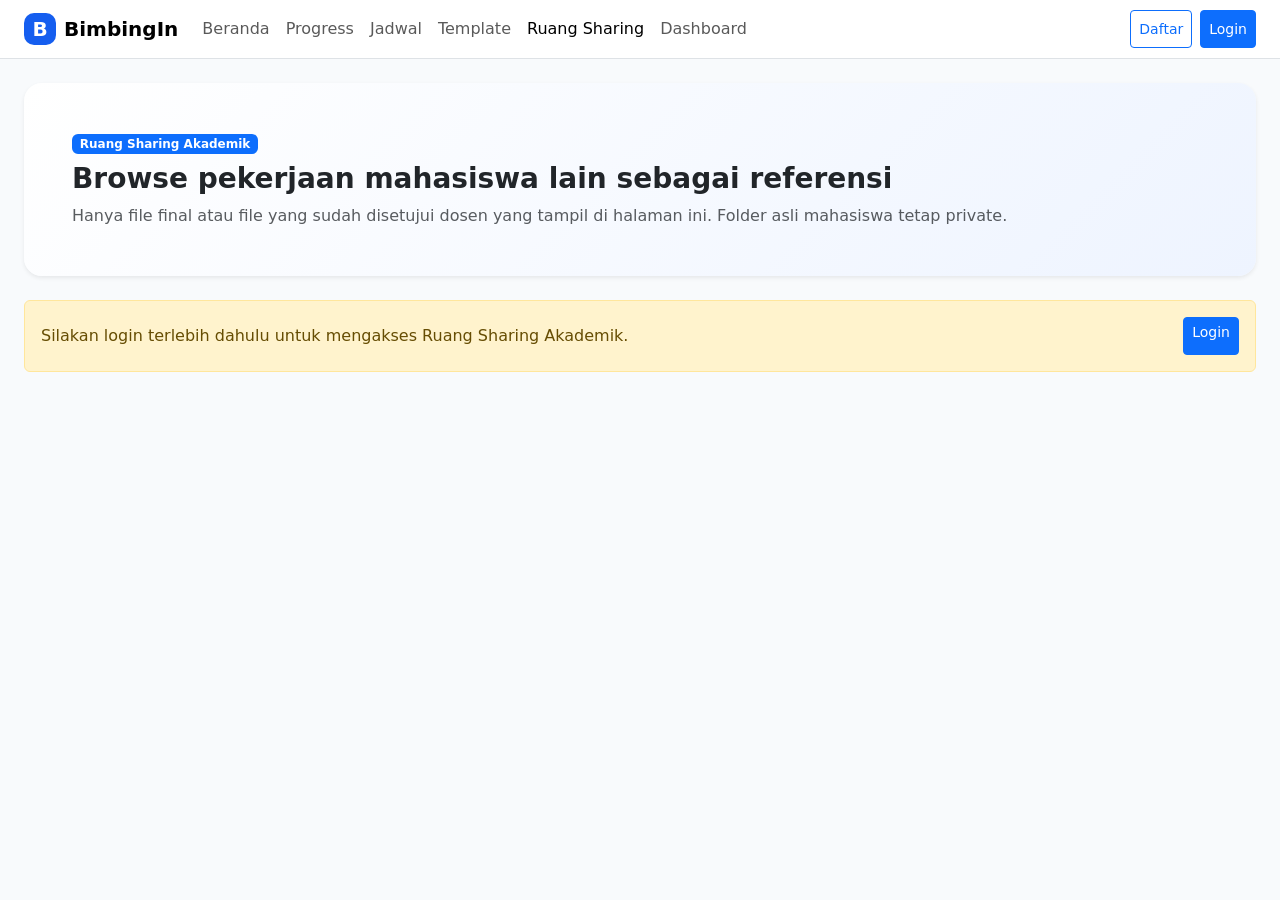
<file: sharing.html>
<!doctype html>
<html lang="id">
<head>
  <meta charset="utf-8">
  <meta name="viewport" content="width=device-width, initial-scale=1">
  <title>Ruang Sharing Akademik - BimbingIn</title>
  <meta name="description" content="Ruang Sharing Akademik BimbingIn untuk browse pekerjaan mahasiswa yang sudah disetujui dosen.">
  <link href="https://cdn.jsdelivr.net/npm/bootstrap@5.3.3/dist/css/bootstrap.min.css" rel="stylesheet">
  <link href="assets/css/style.css" rel="stylesheet">
</head>
<body data-page="sharing">
<nav class="navbar navbar-expand-lg bg-white border-bottom sticky-top app-navbar">
  <div class="container-fluid px-3 px-lg-4">
    <a class="navbar-brand fw-bold d-flex align-items-center gap-2" href="index.html"><span class="brand-mark">B</span>BimbingIn</a>
    <button class="navbar-toggler" type="button" data-bs-toggle="collapse" data-bs-target="#navbarNav"><span class="navbar-toggler-icon"></span></button>
    <div class="collapse navbar-collapse" id="navbarNav">
      <ul class="navbar-nav me-auto">
        <li class="nav-item"><a class="nav-link" href="index.html#home">Beranda</a></li>
        <li class="nav-item"><a class="nav-link" href="index.html#updates">Progress</a></li>
        <li class="nav-item"><a class="nav-link" href="index.html#calendar">Jadwal</a></li>
        <li class="nav-item"><a class="nav-link" href="index.html#templates">Template</a></li>
        <li class="nav-item"><a class="nav-link active" href="sharing.html">Ruang Sharing</a></li>
        <li class="nav-item"><a class="nav-link" href="dashboard.html">Dashboard</a></li>
      </ul>
      <div class="d-flex gap-2" id="authButtons">
        <button class="btn btn-outline-primary btn-sm" data-bs-toggle="modal" data-bs-target="#registerModal">Daftar</button>
        <button class="btn btn-primary btn-sm" data-bs-toggle="modal" data-bs-target="#loginModal">Login</button>
      </div>
      <div class="d-none align-items-center gap-2" id="userBox">
        <span class="small text-muted" id="userLabel"></span>
        <button class="btn btn-outline-danger btn-sm" id="logoutBtn">Logout</button>
      </div>
    </div>
  </div>
</nav>
<main class="container-fluid px-3 px-lg-4 py-4">
  <section class="mb-4">
    <div class="card shadow-sm border-0 sharing-hero-card">
      <div class="card-body p-4 p-lg-5">
        <span class="badge text-bg-primary mb-2">Ruang Sharing Akademik</span>
        <h1 class="h3 fw-bold mb-2">Browse pekerjaan mahasiswa lain sebagai referensi</h1>
        <p class="text-muted mb-0">Hanya file final atau file yang sudah disetujui dosen yang tampil di halaman ini. Folder asli mahasiswa tetap private.</p>
      </div>
    </div>
  </section>
  <section id="sharingLoginPrompt" class="d-none mb-4">
    <div class="alert alert-warning d-flex flex-wrap justify-content-between align-items-center gap-2">
      <div>Silakan login terlebih dahulu untuk mengakses Ruang Sharing Akademik.</div>
      <a class="btn btn-primary btn-sm" href="index.html#login">Login</a>
    </div>
  </section>
  <section id="sharingContent" class="d-none">
    <div class="d-flex flex-wrap justify-content-between align-items-center gap-2 mb-3">
      <div>
        <h2 class="h4 fw-bold mb-1">Katalog Referensi</h2>
        <p class="text-muted mb-0">Gunakan filter untuk mencari proposal, skripsi, artikel, dan slide yang tersedia.</p>
      </div>
      <div class="d-flex flex-wrap gap-2 sharing-filter-bar">
        <select class="form-select" id="sharedCategoryFilter">
          <option value="">Semua Kategori</option><option>Proposal</option><option>Seminar Hasil</option><option>Skripsi</option><option>Artikel Ilmiah</option><option>Slide Presentasi</option><option>Referensi Lainnya</option>
        </select>
        <input class="form-control" id="sharedSearch" placeholder="Cari judul/topik/tahun...">
      </div>
    </div>
    <div class="card shadow-sm table-card">
      <div class="table-responsive">
        <table class="table table-hover align-middle mb-0 mobile-stack-table">
          <thead><tr><th>Judul</th><th>Kategori</th><th>Topik/Tahun</th><th>Pemilik</th><th>Aksi</th></tr></thead>
          <tbody id="sharedReferencesBody"><tr><td colspan="5" class="text-center text-muted py-4">Memuat data sharing...</td></tr></tbody>
        </table>
      </div>
    </div>
  </section>
</main>
<div class="modal fade" id="loginModal" tabindex="-1"><div class="modal-dialog modal-dialog-centered"><div class="modal-content"><div class="modal-header"><h5 class="modal-title">Login BimbingIn</h5><button class="btn-close" data-bs-dismiss="modal" type="button"></button></div><form id="loginForm"><div class="modal-body"><div class="alert alert-info small">Akun demo setelah setup: <b>dosen/dosen123</b> atau <b>202201001/mhs123</b>.</div><label class="form-label">Username</label><input class="form-control mb-2" name="username" required=""/><label class="form-label">Password</label><input class="form-control" name="password" required="" type="password"/></div><div class="modal-footer"><button class="btn btn-primary" type="submit">Masuk</button></div></form></div></div></div>
<div class="modal fade" id="registerModal" tabindex="-1"><div class="modal-dialog modal-lg modal-dialog-scrollable"><div class="modal-content"><div class="modal-header"><h5 class="modal-title">Daftar Mahasiswa Bimbingan Baru</h5><button class="btn-close" data-bs-dismiss="modal" type="button"></button></div><form id="registerForm"><div class="modal-body"><div class="row g-2"><div class="col-md-6"><label class="form-label">Nama Lengkap</label><input class="form-control" name="name" required=""/></div><div class="col-md-6"><label class="form-label">NIM</label><input class="form-control" name="nim" required=""/></div><div class="col-md-6"><label class="form-label">Email</label><input class="form-control" name="email" required="" type="email"/></div><div class="col-md-6"><label class="form-label">WhatsApp</label><input class="form-control" name="whatsapp" placeholder="08xxxxxxxxxx"/></div><div class="col-md-6"><label class="form-label">Program Studi</label><input class="form-control" name="program" value="S1 Sistem Informasi"/></div><div class="col-md-6"><label class="form-label">Angkatan</label><input class="form-control" name="cohort" placeholder="2022"/></div><div class="col-12"><label class="form-label">Judul Sementara</label><input class="form-control" name="thesisTitle"/></div><div class="col-12"><label class="form-label">Topik/Bidang Penelitian</label><input class="form-control" name="researchTopic"/></div><div class="col-md-6"><label class="form-label">Password Awal</label><input class="form-control" name="password" required="" type="password"/></div><div class="col-md-6"><label class="form-label">Konfirmasi Password</label><input class="form-control" name="confirmPassword" required="" type="password"/></div></div><div class="small text-muted mt-3">Username akan menggunakan NIM. Setelah diverifikasi dosen, folder Drive dibuat otomatis dengan format NIM_NAMA beserta subfolder wajib.</div></div><div class="modal-footer"><button class="btn btn-primary" type="submit">Kirim Pendaftaran</button></div></form></div></div></div>
<div id="pageLoader" class="page-loader d-none" aria-live="polite" aria-busy="true">
  <div class="loader-card">
    <div class="spinner-border text-primary" role="status"></div>
    <div>Memproses data...</div>
  </div>
</div>
<div class="toast-container position-fixed bottom-0 end-0 p-3">
  <div id="appToast" class="toast app-toast" role="alert" aria-live="assertive" aria-atomic="true">
    <div class="toast-header"><strong class="me-auto">BimbingIn</strong><button type="button" class="btn-close" data-bs-dismiss="toast"></button></div>
    <div class="toast-body" id="toastBody"></div>
  </div>
</div>
<script src="https://cdn.jsdelivr.net/npm/bootstrap@5.3.3/dist/js/bootstrap.bundle.min.js"></script>
<script src="assets/js/config.js"></script>
<script src="assets/js/app.js"></script>
</body>
</html>
</file>
<file: assets/css/style.css>
:root{--primary:#155eef;--primary-dark:#0b3aa5;--soft:#f5f8ff;--ink:#172033;--muted:#64748b}
*{box-sizing:border-box} body{font-family:Inter,system-ui,-apple-system,BlinkMacSystemFont,"Segoe UI",sans-serif;background:#f8fafc;color:var(--ink);overflow-x:hidden}.container-fluid{max-width:1440px}.app-navbar{z-index:1030}.navbar-brand{white-space:nowrap}.brand-mark{display:inline-flex;width:32px;height:32px;border-radius:10px;background:var(--primary);color:#fff;align-items:center;justify-content:center;font-weight:800}.hero{background:linear-gradient(135deg,#155eef 0%,#0b3aa5 52%,#07245f 100%);color:white;position:relative;overflow:hidden}.hero:after{content:"";position:absolute;right:-120px;top:-120px;width:360px;height:360px;border-radius:999px;background:rgba(255,255,255,.12)}.glass-card{background:rgba(255,255,255,.18);border:1px solid rgba(255,255,255,.28);border-radius:24px;backdrop-filter:blur(12px);box-shadow:0 20px 60px rgba(0,0,0,.14)}.mini-stat{background:#fff;border:1px solid #e5e7eb;border-radius:18px;padding:16px;color:var(--ink);min-height:96px}.mini-stat span{display:block;font-size:.82rem;color:var(--muted)}.mini-stat strong{display:block;font-size:2rem;line-height:1.1;margin-top:8px;color:var(--primary)}.card{border:1px solid #e5e7eb;border-radius:18px}.table thead th{background:#f8fafc;color:#475569;font-size:.82rem;text-transform:uppercase;letter-spacing:.04em}.badge-soft{background:#eef4ff;color:#155eef;border:1px solid #dbeafe}.notes-box{background:#f8fafc;border:1px dashed #cbd5e1;border-radius:14px;padding:14px;min-height:98px;white-space:pre-wrap}.status-pill{display:inline-flex;padding:.3rem .62rem;border-radius:999px;font-size:.78rem;font-weight:700}.status-wait{background:#fff7ed;color:#c2410c}.status-ok{background:#ecfdf5;color:#047857}.status-rev{background:#fef2f2;color:#b91c1c}.status-info{background:#eff6ff;color:#1d4ed8}.status-muted{background:#f1f5f9;color:#475569}.file-link{max-width:280px;display:inline-block;overflow:hidden;text-overflow:ellipsis;white-space:nowrap;vertical-align:bottom}.action-grid{display:flex;flex-wrap:wrap;gap:.35rem}.small-muted{font-size:.82rem;color:#64748b}.template-card{height:100%;transition:.2s}.template-card:hover{transform:translateY(-2px);box-shadow:0 12px 30px rgba(15,23,42,.08)}.sharing-public-card,.sharing-hero-card{background:linear-gradient(135deg,#ffffff,#eef4ff)}#sharedReferencesBody td,#lecturerSharedList,#shareRequestsList{font-size:.92rem}.page-loader{position:fixed;inset:0;background:rgba(255,255,255,.72);backdrop-filter:blur(4px);display:flex;align-items:center;justify-content:center;z-index:2000}.loader-card{display:flex;align-items:center;gap:12px;background:#fff;border:1px solid #e5e7eb;border-radius:18px;box-shadow:0 20px 70px rgba(15,23,42,.18);padding:18px 22px;font-weight:700}.app-toast{box-shadow:0 14px 40px rgba(15,23,42,.2)}.sharing-filter-bar .form-select,.sharing-filter-bar .form-control{min-width:220px}.table-card{overflow:hidden}.btn{min-height:38px}.form-control,.form-select{min-height:40px}
@media (max-width: 991.98px){.navbar-collapse{padding-top:1rem}.navbar-nav{gap:.25rem}.navbar-nav .nav-link{padding:.7rem .75rem;border-radius:12px}.navbar-nav .nav-link.active,.navbar-nav .nav-link:focus,.navbar-nav .nav-link:hover{background:#eef4ff}.hero .display-5{font-size:2.15rem}.hero .lead{font-size:1.02rem}.glass-card{border-radius:20px}.mini-stat{min-height:88px}.mini-stat strong{font-size:1.55rem}.d-flex.gap-2:has(#publicStageFilter),.sharing-filter-bar{width:100%}.sharing-filter-bar .form-select,.sharing-filter-bar .form-control,#publicStageFilter,#publicSearch{width:100%;min-width:0}.action-grid .btn{flex:1 1 auto}.file-link{max-width:210px}}
@media (max-width: 767.98px){body{font-size:.95rem}.container-fluid{padding-left:14px!important;padding-right:14px!important}.hero .container{padding-top:2rem!important;padding-bottom:2rem!important}.hero .display-5{font-size:1.85rem}.hero .btn-lg{width:100%;font-size:1rem}.glass-card{padding:1rem!important}.mini-stat{padding:12px;border-radius:14px}.mini-stat span{font-size:.76rem}.mini-stat strong{font-size:1.35rem}.card{border-radius:14px}.card-body{padding:1rem}.table-responsive{border:0}.mobile-stack-table thead,.table-card thead{display:none}.mobile-stack-table tr,#publicProgressBody tr,#studentFilesBody tr,#lecturerStudentsBody tr{display:block;border-bottom:1px solid #e5e7eb;padding:.75rem}.mobile-stack-table td,#publicProgressBody td,#studentFilesBody td,#lecturerStudentsBody td{display:flex;justify-content:space-between;gap:1rem;border:0!important;padding:.35rem 0!important;text-align:right}.mobile-stack-table td::before,#publicProgressBody td::before,#studentFilesBody td::before,#lecturerStudentsBody td::before{content:attr(data-label);font-weight:700;color:#64748b;text-align:left}.mobile-stack-table td[colspan],#publicProgressBody td[colspan],#studentFilesBody td[colspan],#lecturerStudentsBody td[colspan]{display:block;text-align:center}.mobile-stack-table td[colspan]::before,#publicProgressBody td[colspan]::before,#studentFilesBody td[colspan]::before,#lecturerStudentsBody td[colspan]::before{display:none}.file-link{max-width:185px}.toast-container{left:0!important;right:0!important;bottom:0!important;padding:10px!important}.toast{width:100%;max-width:none}.loader-card{margin:0 16px;width:calc(100% - 32px);justify-content:center}.modal-dialog{margin:.75rem}.btn,.form-control,.form-select{min-height:44px}.row.g-2>[class*="col-"],.row.g-3>[class*="col-"]{margin-bottom:.1rem}}
@media print{nav,.hero,#templates,#newStudents,.btn,.modal,.toast-container,.page-loader{display:none!important}body{background:#fff}.card{box-shadow:none!important}}
</file>
